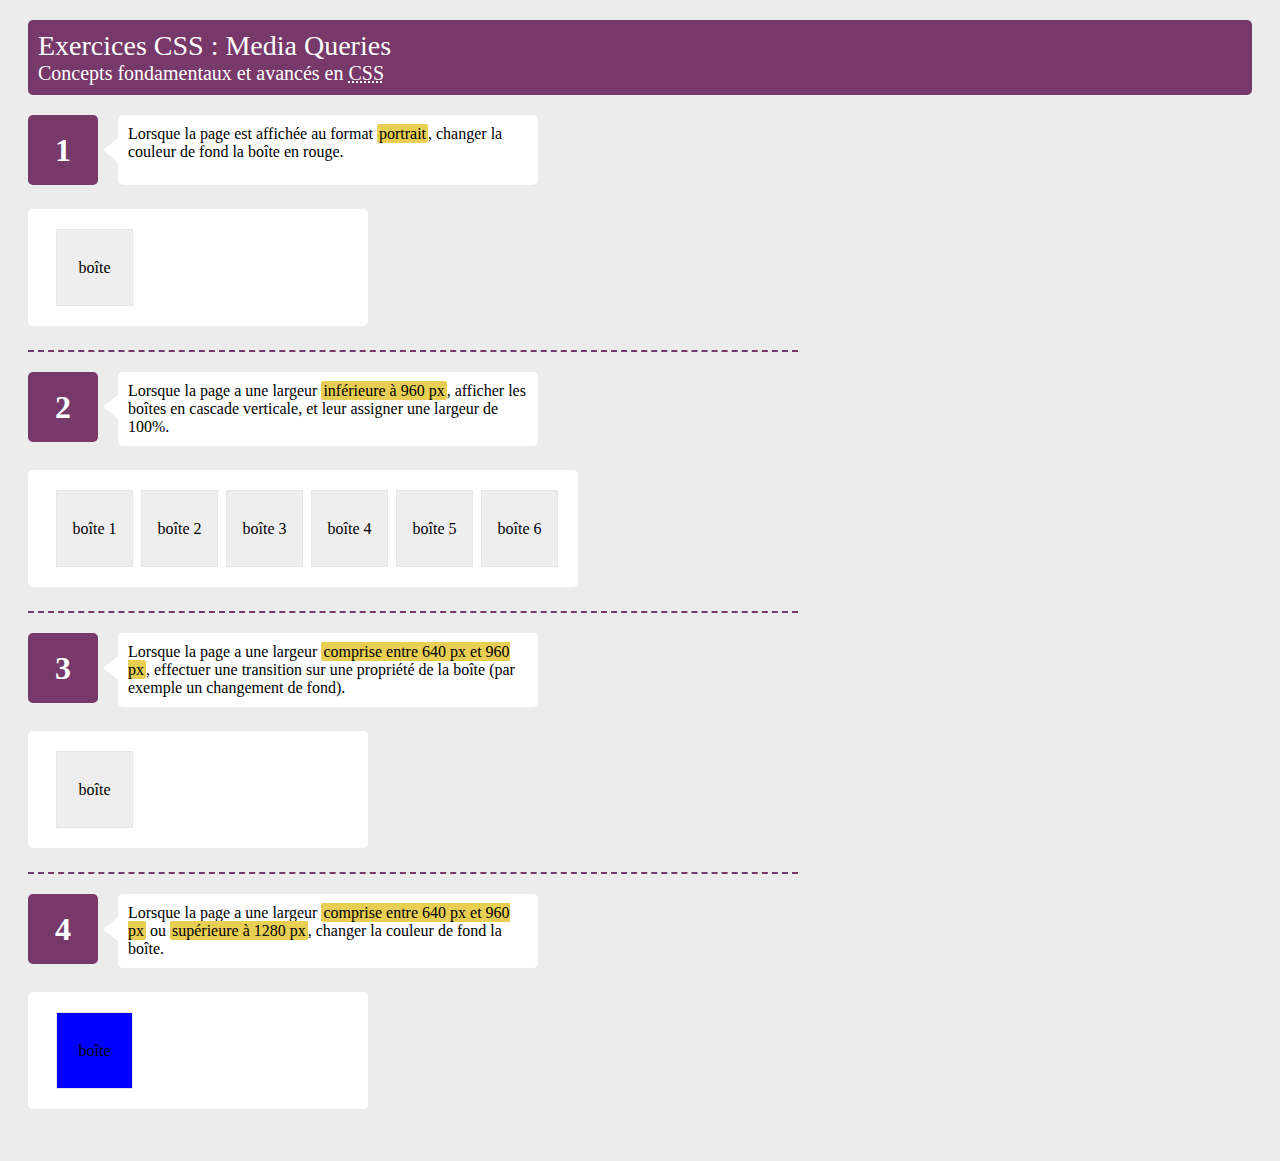
<file: 5 exercices pour apprendre à manipuler les Media-Queries/Exercice 1/index.html>
<!DOCTYPE html>
<html>

<head>
    <title>Exercice 1</title>
    <link rel="stylesheet" type="text/css" href="style.css">
</head>

<body>
    <header>
        <h1>Exercices CSS : Media Queries</h1>
        <h2>Concepts fondamentaux et avancés en <abbr title="Cascading Style Sheets">CSS</abbr></h2>

    </header>

    <!-- ------------------------------------------------ -->

    <section id="question_1">
        <header class="clearfix">
            <h1>1</h1>
            <section>
                <p>Lorsque la page est affichée au format <mark>portrait</mark>, changer la couleur de fond la boîte en rouge.
                </p>
            </section>
        </header>
        <article class="clearfix">
            <!-- debut de la cible -->

            <div>boîte</div>

            <!-- fin de la cible -->
        </article>
    </section>

    <!-- ------------------------------------------------ -->

    <section id="question_2">
        <header class="clearfix">
            <h1>2</h1>
            <section>
                <p>Lorsque la page a une largeur <mark>inférieure à 960 px</mark>, afficher les boîtes en cascade verticale, et leur assigner une largeur de 100%.</p>
            </section>
        </header>
        <article class="clearfix">
            <!-- debut de la cible -->

            <div>boîte 1</div>
            <div>boîte 2</div>
            <div>boîte 3</div>
            <div>boîte 4</div>
            <div>boîte 5</div>
            <div>boîte 6</div>

            <!-- fin de la cible -->
        </article>
    </section>

    <!-- ------------------------------------------------ -->

    <section id="question_3">
        <header class="clearfix">
            <h1>3</h1>
            <section>
                <p>Lorsque la page a une largeur <mark>comprise entre 640 px et 960 px</mark>, effectuer une transition sur une propriété de la boîte (par exemple un changement de fond).</p>
            </section>
        </header>
        <article class="clearfix">
            <!-- debut de la cible -->

            <div>boîte</div>

            <!-- fin de la cible -->
        </article>
    </section>

    <!-- ------------------------------------------------ -->

    <section id="question_4">
        <header class="clearfix">
            <h1>4</h1>
            <section>
                <p>Lorsque la page a une largeur <mark>comprise entre 640 px et 960 px</mark> ou <mark>supérieure à 1280
            px</mark>, changer la couleur de fond la boîte.</p>
            </section>
        </header>
        <article class="clearfix">
            <!-- debut de la cible -->

            <div>boîte</div>

            <!-- fin de la cible -->
        </article>
    </section>

</body>

</html>
</file>
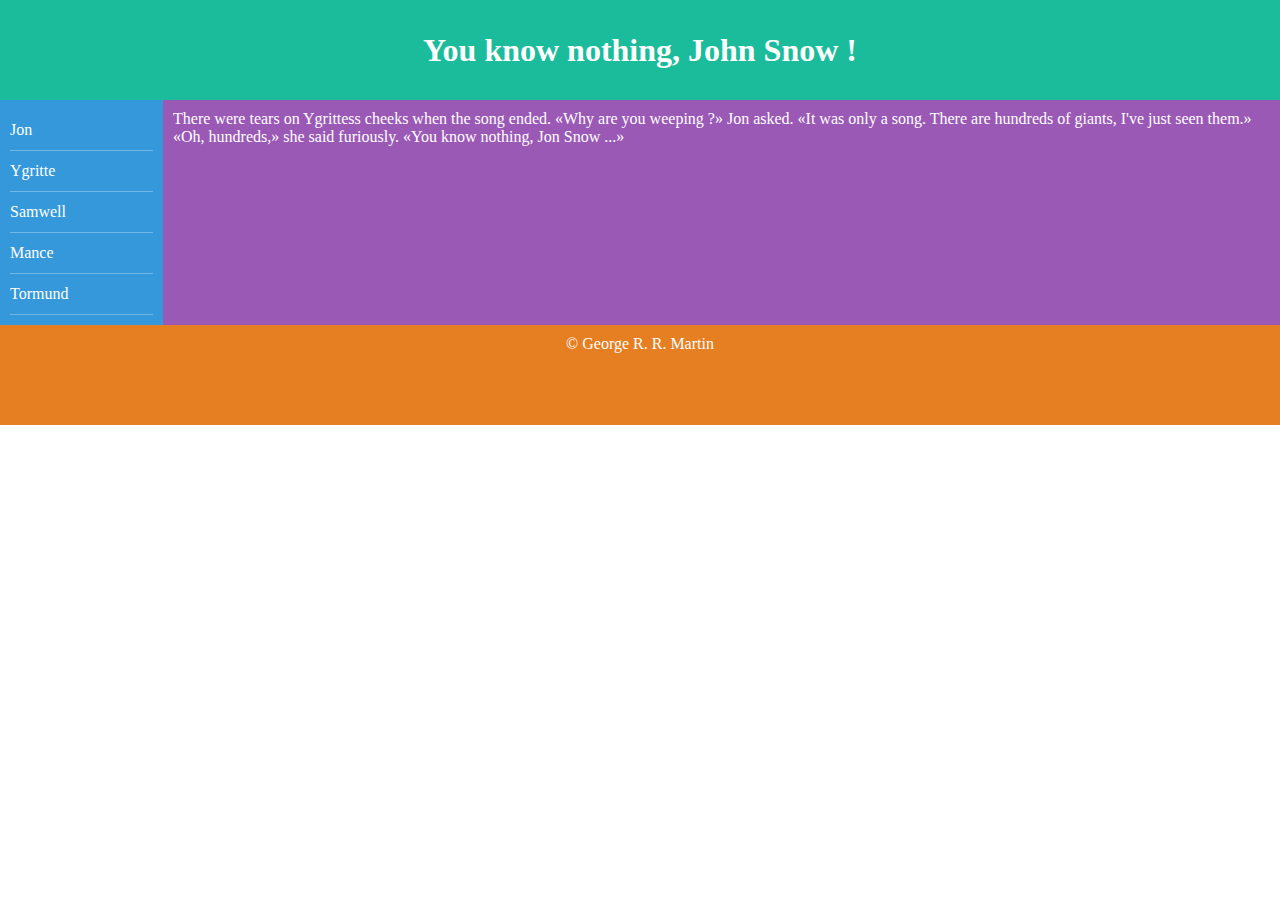
<file: 5 exercices pour apprendre à manipuler les Media-Queries/Exercice 3/index.html>
<html lang="fr">
	<head>
		<meta charset="utf-8">
		<meta name="viewport" content="width=device-width, initial-scale=1, shrink-to-fit=no">
		<link rel="stylesheet" href="./styles.css">
		
		<title>Exercices Flexbox</title>
	</head>
	<body>
		<header>
			<h1>You know nothing, John Snow !</h1>
		</header>

		<main>
		  <nav role="navigation">
			<a href="#">Jon</a>
			<a href="#">Ygritte</a>
			<a href="#">Samwell</a>
			<a href="#">Mance</a>
			<a href="#">Tormund</a>
		  </nav>
		  <article>
			<p>There were tears on Ygrittess cheeks when the song ended. <q>Why are you weeping ?</q> Jon asked. <q>It was only a song. There are hundreds of giants, I've just seen them.</q> <q>Oh, hundreds,</q> she said furiously. <q>You know nothing, Jon Snow ...</q></p>
		  </article>
		</main>

		<footer><p>&copy George R. R. Martin</p></footer>
	</body>
</html>
</file>
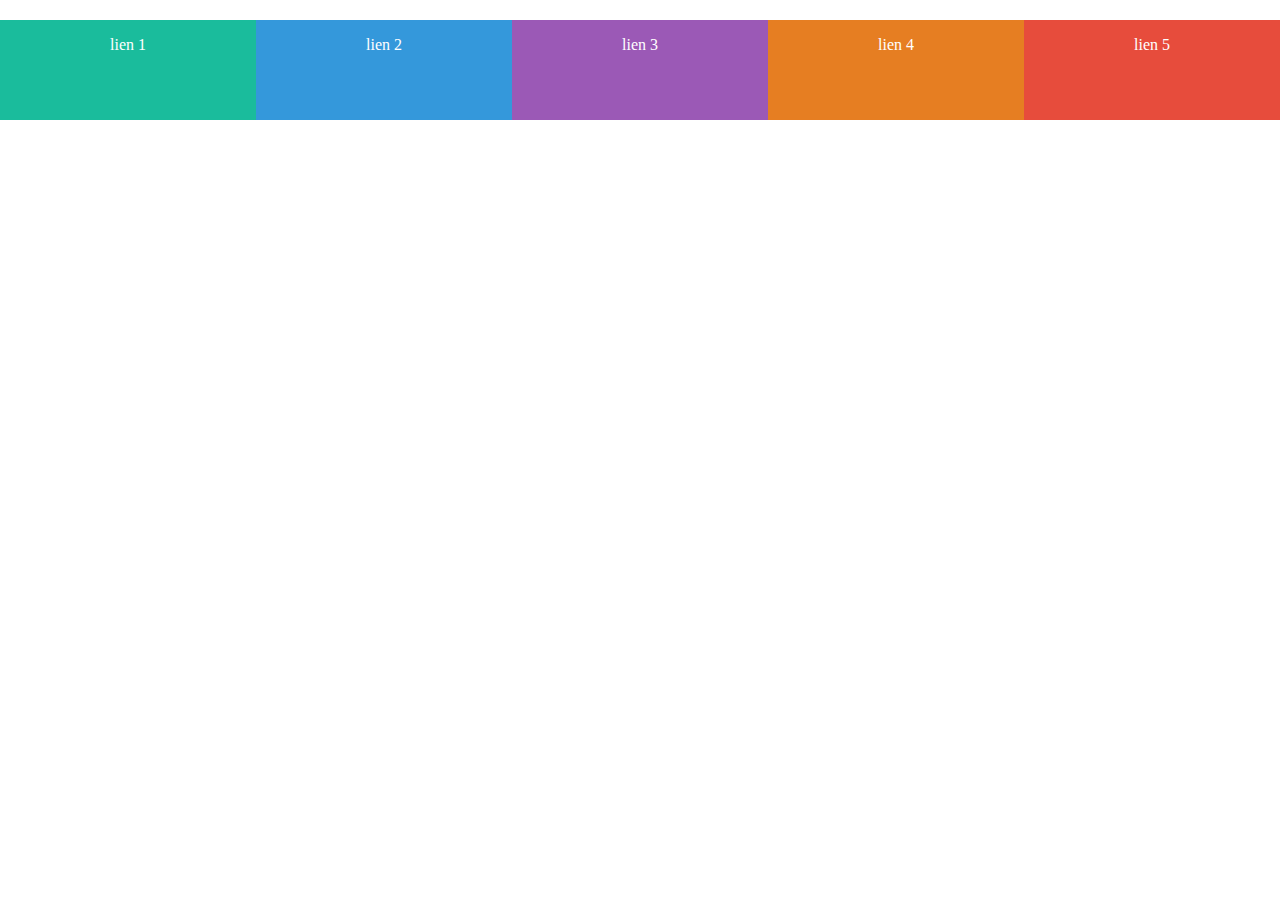
<file: 5 exercices pour apprendre à manipuler les Media-Queries/Exercice 4/index.html>
<html lang="fr">
	<head>
		<meta charset="utf-8">
		<meta name="viewport" content="width=device-width, initial-scale=1, shrink-to-fit=no">
		
		<link rel="stylesheet" href="./styles.css">
		
		<title>Exercices Flexbox</title>
	</head>
	<body>
		<ul>
		  <li><a href="#">lien 1</a></li>
		  <li><a href="#">lien 2</a></li>
		  <li><a href="#">lien 3</a></li>
		  <li><a href="#">lien 4</a></li>
		  <li><a href="#">lien 5</a></li>
		</ul>
	</body>
</html>
</file>
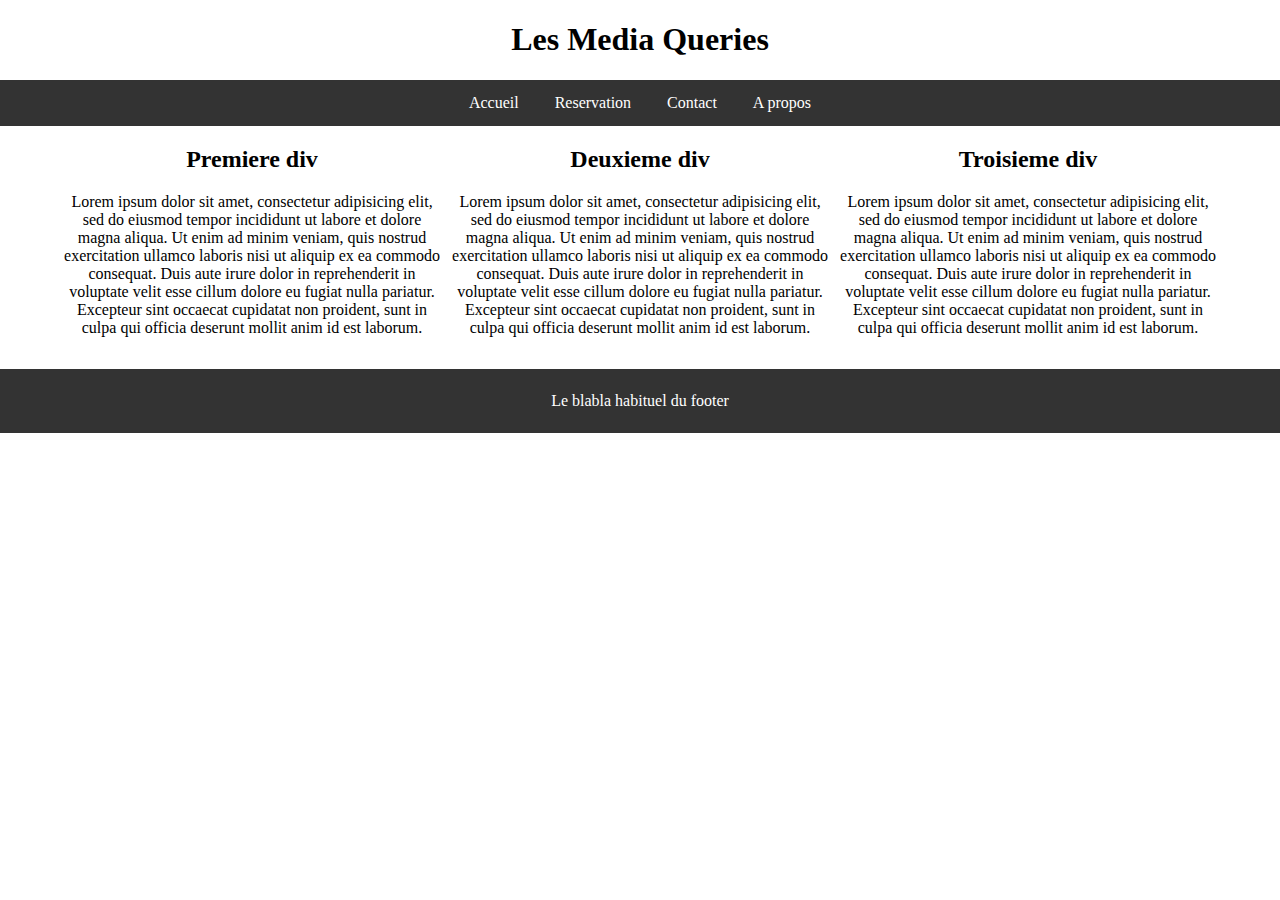
<file: 5 exercices pour apprendre à manipuler les Media-Queries/Exercice 5/index.html>
<!DOCTYPE html>
<html lang="fr">
    <head>
        <meta charset="utf-8">
        <meta name="viewport" content="width=device-width, initial-scale=1.0">
        <title>Media Queries</title>
        <link rel="stylesheet" href="style.css">
    </head>
    <body>
        <header>
            <h1>Les Media Queries</h1>
            <nav>
                <ul>
                  <li><a href="#">Accueil</a></li>
                  <li><a href="#">Reservation</a></li>
                  <li><a href="#">Contact</a></li>
                  <li><a href="#">A propos</a></li>
                </ul>
            </nav>
        </header>
        <div id="container">

            <div id="premiere">
                <h2>Premiere div</h2>
                <p>Lorem ipsum dolor sit amet, consectetur adipisicing elit, sed do eiusmod tempor incididunt ut labore et dolore magna aliqua. Ut enim ad minim veniam, quis nostrud exercitation ullamco laboris nisi ut aliquip ex ea commodo consequat. Duis aute irure dolor in reprehenderit in voluptate velit esse cillum dolore eu fugiat nulla pariatur. Excepteur sint occaecat cupidatat non proident, sunt in culpa qui officia deserunt mollit anim id est laborum.</p>
            </div>
            <div id="seconde">
                <h2>Deuxieme div</h2>
                <p>Lorem ipsum dolor sit amet, consectetur adipisicing elit, sed do eiusmod tempor incididunt ut labore et dolore magna aliqua. Ut enim ad minim veniam, quis nostrud exercitation ullamco laboris nisi ut aliquip ex ea commodo consequat. Duis aute irure dolor in reprehenderit in voluptate velit esse cillum dolore eu fugiat nulla pariatur. Excepteur sint occaecat cupidatat non proident, sunt in culpa qui officia deserunt mollit anim id est laborum.</p>
            </div>
            <div id="troisieme">
                <h2>Troisieme div</h2>
                <p>Lorem ipsum dolor sit amet, consectetur adipisicing elit, sed do eiusmod tempor incididunt ut labore et dolore magna aliqua. Ut enim ad minim veniam, quis nostrud exercitation ullamco laboris nisi ut aliquip ex ea commodo consequat. Duis aute irure dolor in reprehenderit in voluptate velit esse cillum dolore eu fugiat nulla pariatur. Excepteur sint occaecat cupidatat non proident, sunt in culpa qui officia deserunt mollit anim id est laborum.</p>
            </div>
        </div>
        <footer>
            <p>Le blabla habituel du footer</p>
        </footer>

    </body>
</html>
</file>
<file: 5 exercices pour apprendre à manipuler les Media-Queries/Exercice 1/style.css>
/*
 * Styles CSS par défaut
 * --> votre code plus bas
 */

body {
    background-color: #ececec;
    padding-bottom: 20px;
}

mark {
    background-color: #e8cf54;
    border-radius: 2px;
    padding: 1px 2px;
}

body>header {
    background-color: #77386a;
    border-radius: 5px;
    color: white;
    padding: 10px;
}

body>header h1 {
    font-size: 1.75rem;
}

body>header h2 {
    font-size: 1.25rem;
}

body>header h1,
body>header h2 {
    font-weight: 100;
    margin: 0;
}

body>header {
    margin: 20px 20px 0 20px;
}

body>section {
    margin: 0 20px;
    max-width: 800px;
    padding: 20px 0;
}

body>section+section {
    border-top: 2px dashed #77386a;
    max-width: 770px;
}

section>header h1 {
    background-color: #77386a;
    border-radius: 5px;
    color: white;
    font-size: 2rem;
    line-height: 50px;
    margin: 0 20px 0 0;
    min-height: 50px;
    min-width: 50px;
    padding: 10px;
    text-align: center;
}

section>header section {
    background-color: white;
    border-radius: 5px;
    max-width: 400px;
    min-height: 50px;
    min-width: 300px;
    padding: 10px;
    position: relative;
}

section>header section:after {
    border-bottom: 12px solid transparent;
    border-right: 15px solid white;
    border-top: 12px solid transparent;
    content: "";
    display: block;
    left: 0;
    position: absolute;
    top: 35px;
    transform: translate(-100%, -50%);
}

section>header h1,
section>header section {
    float: left;
}

section>header section p {
    margin: 0;
}

section>header section p+p {
    margin-top: 10px;
}

article {
    clear: both;
    background-color: white;
    border-radius: 5px;
    margin: 20px 0 0 0;
    max-width: 750px;
    min-height: 50px;
    min-width: 300px;
    padding: 20px;
    position: relative;
}

.clearfix:after {
    content: "";
    display: block;
    clear: both;
    visibility: hidden;
    line-height: 0;
    height: 0;
}

.clearfix {
    display: inline-block;
}

html[xmlns] .clearfix {
    display: block;
}

* html .clearfix {
    height: 1%;
}

article>div {
    background: #eee;
    border: solid 1px #e6e6e6;
    display: block;
    float: left;
    font-size: 16px;
    font-weight: 300;
    height: 75px;
    line-height: 75px;
    text-align: center;
    min-width: 75px;
}

article>div {
    margin-left: 8px;
}

@media (orientation: portrait) {
    #question_1 .clearfix>div {
        background: red;
    }
}

@media screen and (max-width:960px) {
    #question_2 .clearfix>div {
        width: 100%;
    }
}

@media screen and (min-width:640px) and (max-width:960px) {
    #question_3 .clearfix>div {
        transition: 5s;
        transform: rotate(360deg);
    }
}

@media screen and (min-width:640px) and (max-width:960px),
(min-width:1280px) {
    #question_4 .clearfix>div {
        background: blue;
    }
}
</file>
<file: 5 exercices pour apprendre à manipuler les Media-Queries/Exercice 3/styles.css>
/* ====================================
   CSS setup ��ne rien modifier
   �diter plus bas
 * ==================================== */

body {
    border: 0;
    margin: 0;
    padding: 0;
}

header {
    background-color: #1abc9c;
    line-height: 80px;
}

nav {
    background-color: #3498db;
}

article {
    background-color: #9b59b6;
}

footer {
    background-color: #e67e22;
}

header,
nav,
article,
footer {
    color: white;
    padding: 10px;
}

header,
footer {
    height: 80px;
    text-align: center;
}

h1,
p {
    margin: 0 0 15px 0;
}

nav a {
    border-bottom: 1px solid rgba(255, 255, 255, .3);
    color: white;
    display: block;
    line-height: 40px;
    text-decoration: none;
}


/* ====================================
   �diter � partir d'ici
 * ==================================== */

@media screen and ( min-width: 600px) {
    nav {
        width: 200px;
    }
    main {
        display: flex;
        flex-direction: row;
    }
}

@media screen and (max-width: 600px) {
    main {
        display: flex;
        flex-direction: column-reverse;
    }
}
</file>
<file: 5 exercices pour apprendre à manipuler les Media-Queries/Exercice 4/styles.css>
/* ====================================
   CSS setup ��ne rien modifier
   �diter plus bas
 * ==================================== */

body {
    margin: 0;
    padding: 0;
    border: 0;
}

ul {
    list-style: none;
    padding: 0;
    margin: 0;
    height: 100px;
}

li {
    background-color: lightgrey;
    text-align: center;
}

li:nth-of-type(5n+1) {
    background-color: #1abc9c;
}

li:nth-of-type(5n+2) {
    background-color: #3498db;
}

li:nth-of-type(5n+3) {
    background-color: #9b59b6;
}

li:nth-of-type(5n+4) {
    background-color: #e67e22;
}

li:nth-of-type(5n) {
    background-color: #e74c3c;
}

a {
    color: white;
    font-size: 16px;
    line-height: 50px;
    text-decoration: none;
}


/* ====================================
   �diter � partir d'ici
 * ==================================== */

@media screen and (orientation:landscape) {
    ul {
        display: flex;
        flex-direction: row;
    }
    li {
        width: 100%;
    }
}

@media screen and (max-width: 600px) {
    ul {
        display: flex;
        flex-direction: column;
    }
}

@media ( hover: hover) {
    li:hover {
        transform: scale(1.25);
    }
    body {
        margin-top: 20px;
    }
}
</file>
<file: 5 exercices pour apprendre à manipuler les Media-Queries/Exercice 5/style.css>
body {
    margin: 0;
    padding: 0;
}

header {
    text-align: center;
}

ul {
    list-style-type: none;
    margin: 0;
    padding: 0;
    overflow: hidden;
    background-color: #333;
}

li {
    border: none;
    display: inline-block;
}

li a {
    display: inline-block;
    color: white;
    text-align: center;
    padding: 14px 16px;
    text-decoration: none;
}

li a:hover {
    background-color: #111;
}

#container {
    text-align: center;
}

#container div {
    display: inline-block;
    width: 30%;
}

footer {
    display: block;
    text-align: center;
    height: 4em;
    width: 100%;
    line-height: 4em;
    background-color: #333;
    color: white;
}

@media screen and (min-width: 480px) {
    li {
        display: inline-block;
    }
    #container div {
        display: inline-block;
        width: 30%;
    }
}
</file>
